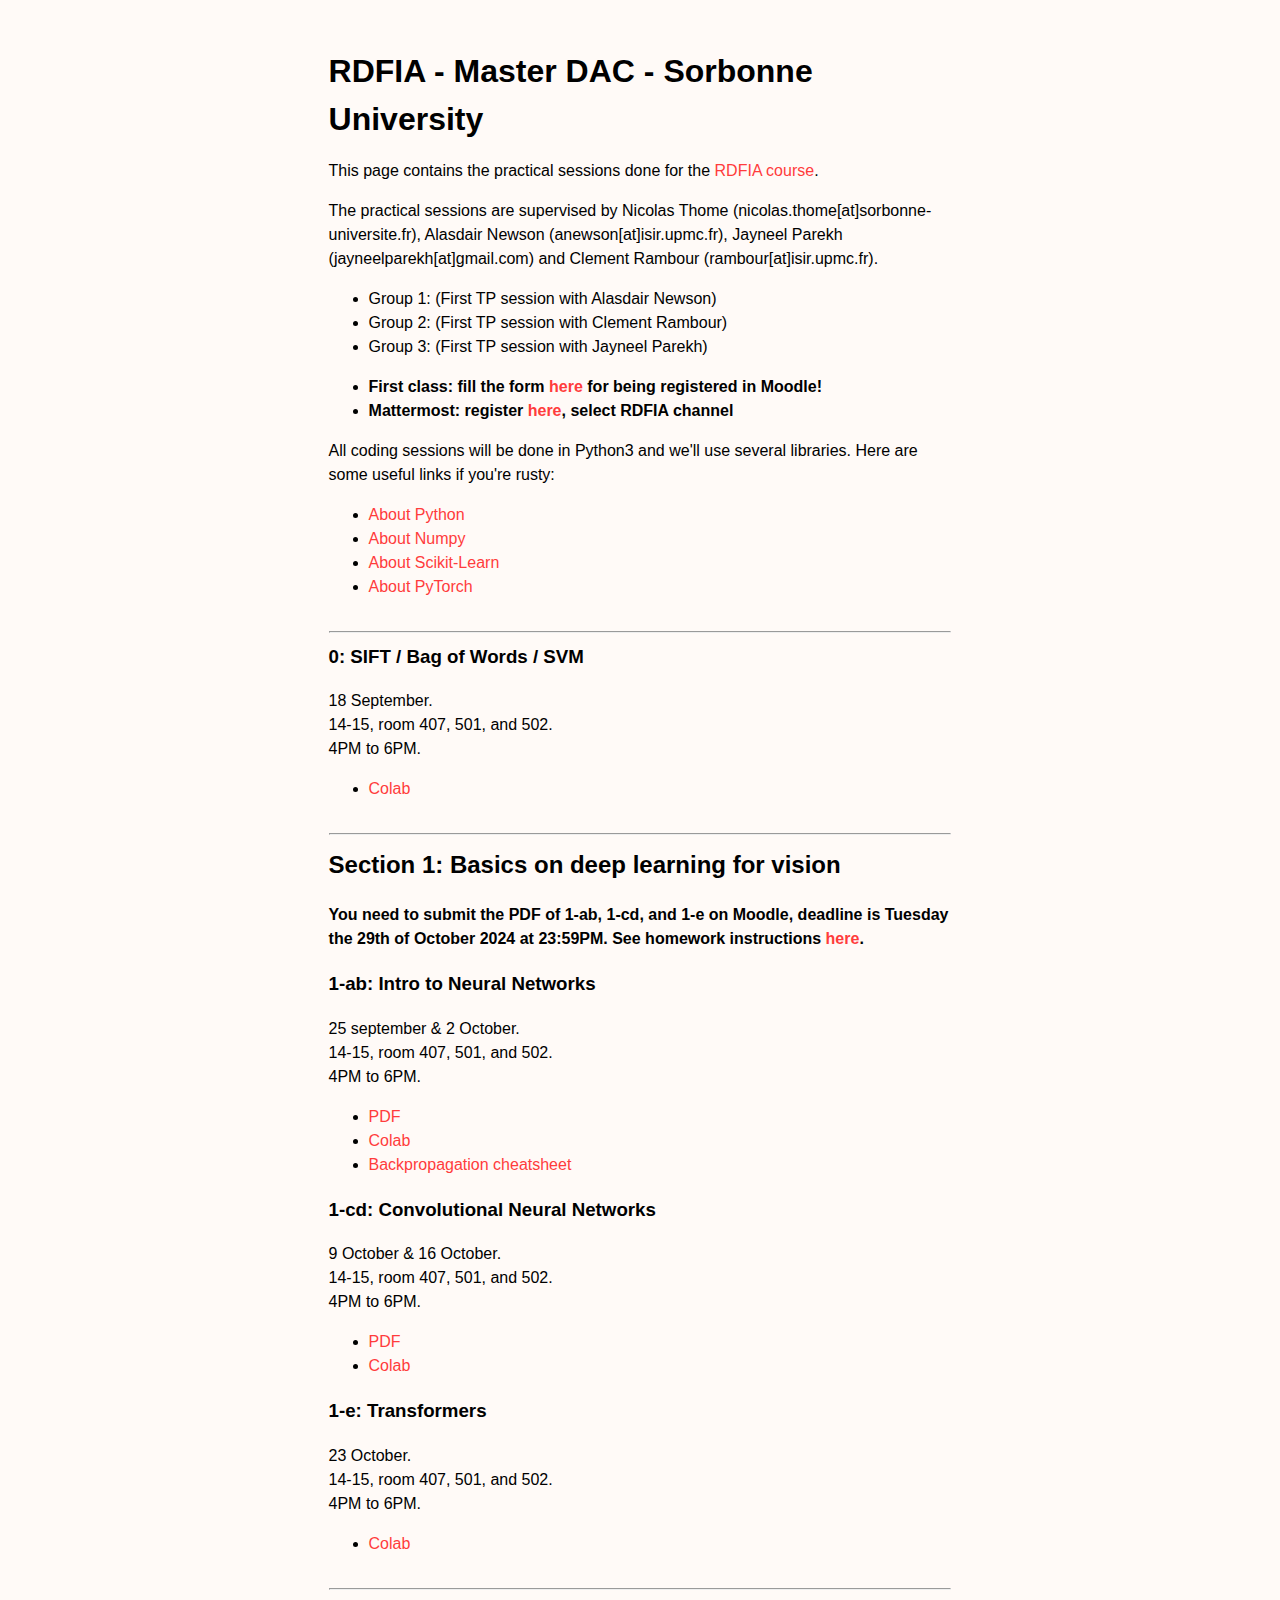
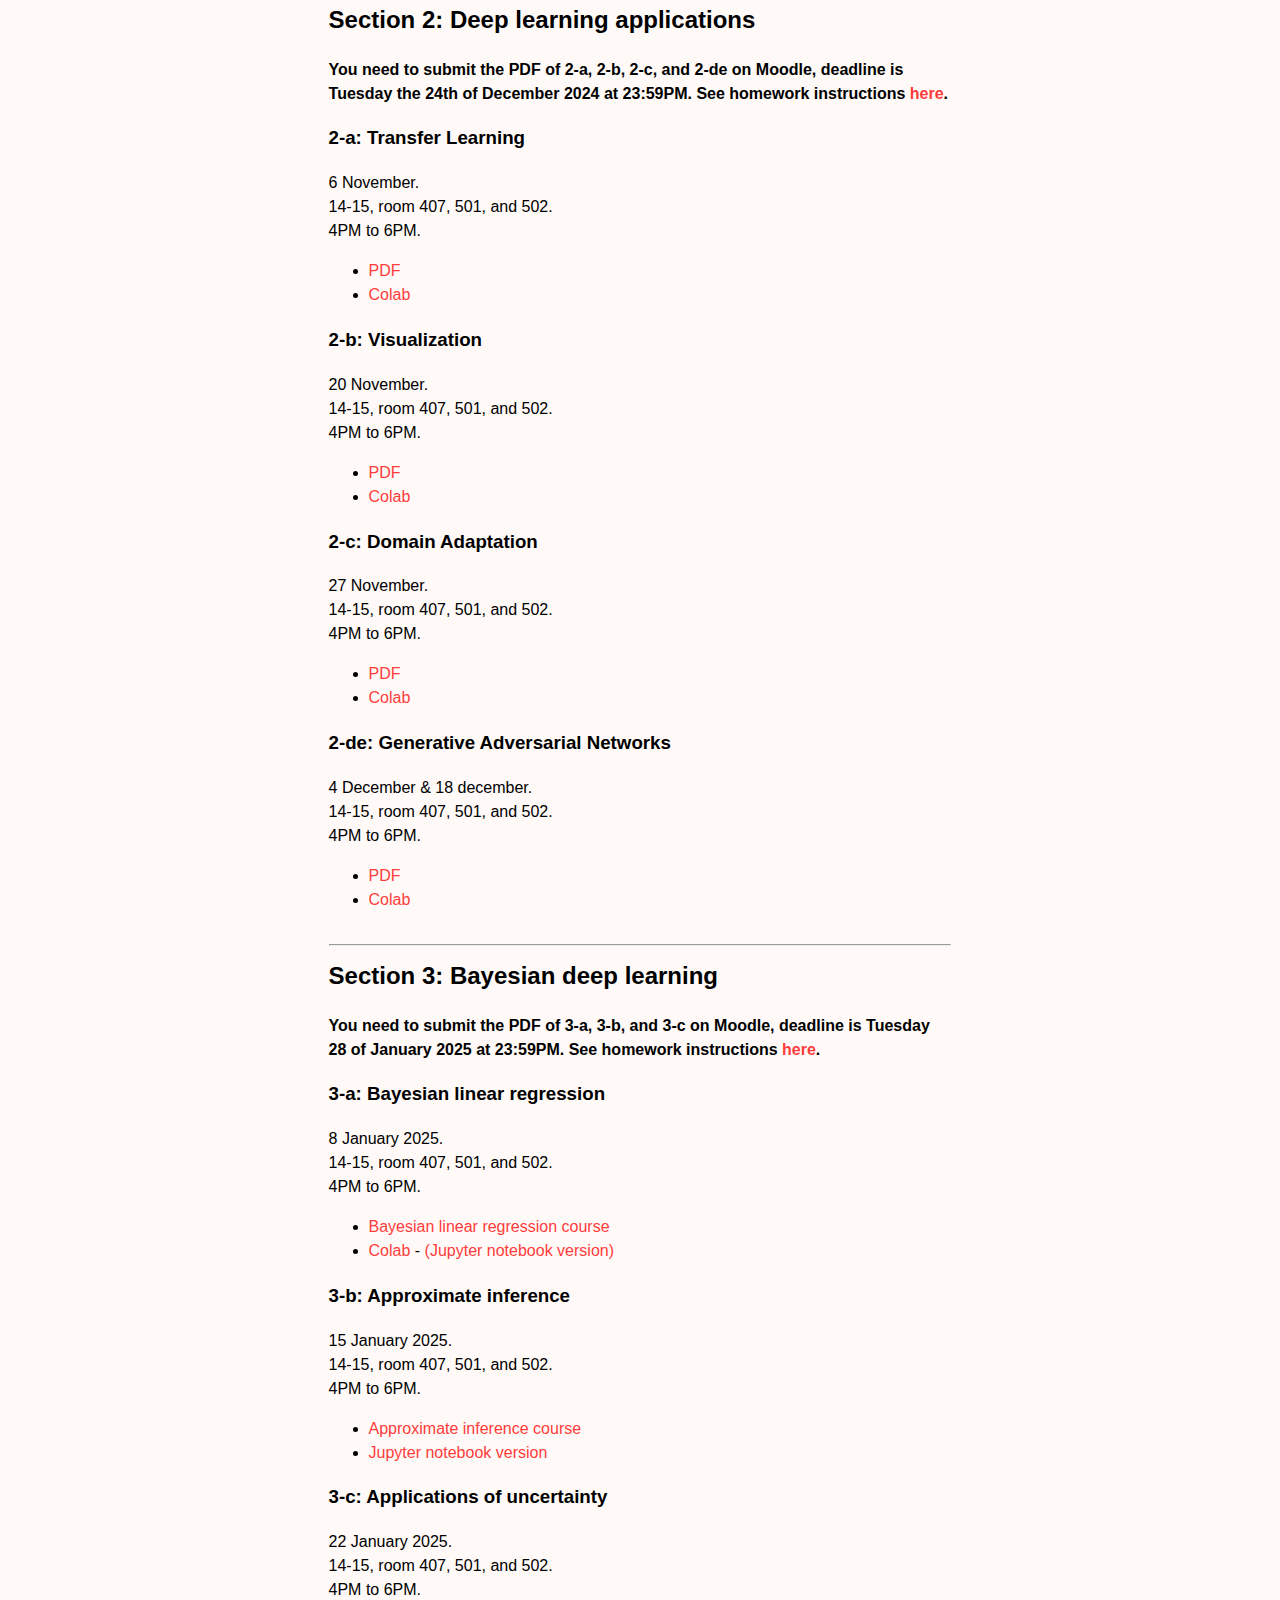
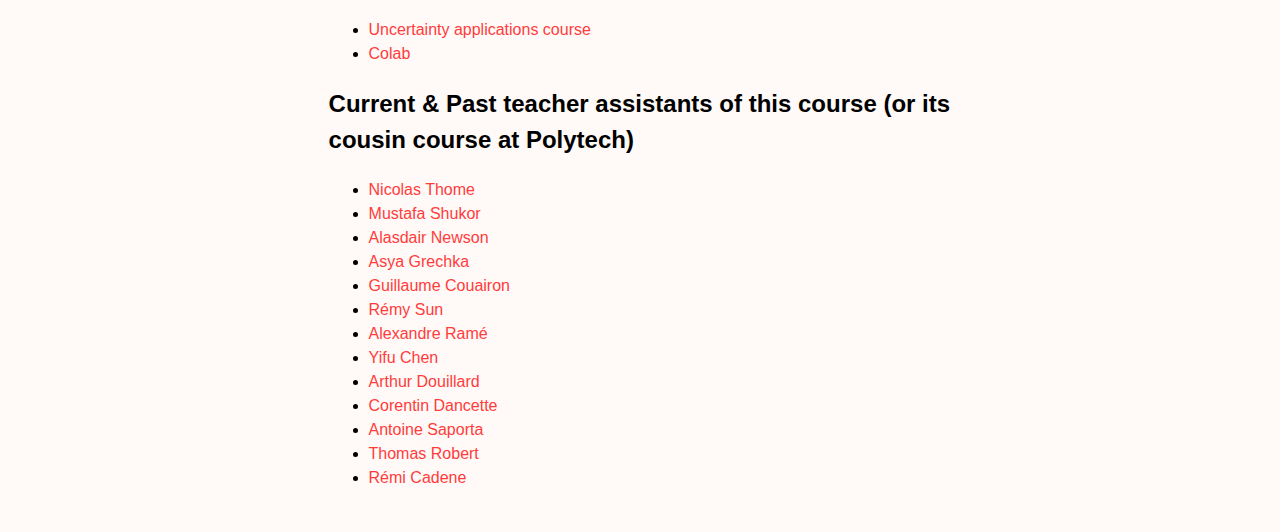
<file: index.html>
<!DOCTYPE html>
<html lang="en">

<head>
    <meta charset="UTF-8">
    <link rel="stylesheet" href="post.css">
    <title>RDFIA - Sorbonne University</title>
</head>

<body>
    <main>
        <h1>RDFIA - Master DAC - Sorbonne University</h1>

        <p>
            This page contains the practical sessions done for the
            <a href="https://cord.isir.upmc.fr/teaching-rdfia/">RDFIA course</a>.
        </p>

        <p>
            <!--The course is organized by Prof. Matthieu Cord.  -->

            The practical sessions are supervised by Nicolas Thome (nicolas.thome[at]sorbonne-universite.fr), Alasdair Newson (anewson[at]isir.upmc.fr), Jayneel Parekh (jayneelparekh[at]gmail.com) and Clement Rambour (rambour[at]isir.upmc.fr). <!--Guillaume Couairon (guillaume.couairon[at]gmail.com), -->             <br>
         <!--<b>Each homework must contain:</b> <br> must be less than 10 pages long 
            
            <ul>

                    <li> A report (pdf file) containing:
                    <ul> 
                        <li> A general summary of the problem, the context, and the approach that we tackled in these TPs.
                        <li> The answers to all questions (with mark * ou without mark)
                        <li> The answers to questions with marks **, corresponding to analyzing and discussing your results
                    </ul>  
                    <li> The source code (.ipynb file) of your work
             </ul>            

Your answers should be concise and to the point. Include graphs and images that support your arguments. -->

<!--
            Each homework must be less than 10 pages long and must contain: <br>
            
            <ul>
                <li>
                    Sections to explicitly answer all questions in the sheets, by indicating clearly the practical session identifier (e.g. 1-b) and the question number (e.g. Q 3.1).
                    Be concise and synthetic, without being vague. Questions marked with ★ should be answered carefully.
                </li>
                <li>
                    Sections written and organized freely (not necessarily following the practical sessions' order in which you should contextualize theses sessions,
                    describe and discuss the methods used to demonstrate that you have understood them and are able to have a broader view on what you did: compare methods, find their connections, their limits,
                    explain visualizations, make connections with other open problems..
                </li>
        </ul>
            
        </p>
        <p>
            All homeworks must be sent to the address <b>tp.rdfia@gmail.com</b>. The
            email object must be [RDFIA][group-x][Homework-*] with the * indicating the
            homework identifier (1, 2, or 3). If it's not related to a homework,
            please use [RDFIA][MISC].
        </p>
-->
        <p>
            <ul>
                <li>  Group 1: (First TP session with Alasdair Newson)
                <li>  Group 2: (First TP session with Clement Rambour)
                <li>  Group 3: (First TP session with Jayneel Parekh)
            </ul> 
             <ul> 
                <li> <b>First class: fill the form <a href="https://docs.google.com/spreadsheets/d/1v0jNnpnExHqST8pdgemgXHqXQ6diU76wIYEiRBr-sH8/edit?usp=sharing"> here</a> for being registered in Moodle!</b>
                <li> <b>Mattermost: register <a href="http://tiny.cc/M2DAC24">here</a>, select RDFIA channel</b>    
            </ul>   
        </p>
<!--
        <p>
            Send your homework in ENGLISH please!
        </p>
-->
        <p>
            All coding sessions will be done in Python3 and we'll use several libraries.
            Here are some useful links if you're rusty:

        <ul>
            <li><a href="https://learnxinyminutes.com/docs/python/">About Python</a></li>
            <li><a href="https://docs.scipy.org/doc/numpy/user/quickstart.html">About Numpy</a></li>
            <li><a href="https://scikit-learn.org/stable/tutorial/basic/tutorial.html">About Scikit-Learn</a></li>
            <li><a href="https://pytorch.org/tutorials/beginner/deep_learning_60min_blitz.html">About PyTorch</a></li>
        </ul>
        </p>
        

   <h3><hr> 0: SIFT / Bag of Words / SVM</h3>

        18 September.
        <br />
        14-15, room 407, 501, and 502.
        <br />
        4PM to 6PM.
        <br />

        <ul>
        <!--    
        <li>
                <a href="https://github.com/rdfia/rdfia.github.io/raw/master/pdf/rdfia_1-ab.pdf">PDF</a>
        </li>-->
            <li>
                <a href="https://colab.research.google.com/drive/1wzmtoojZtyqvECsQLcjrjktoi9CJZUKP?usp=sharing">Colab</a>
            </li>
        </ul>

      <h2><hr>Section 1: Basics on deep learning for vision</h2> 

         <b>You need to submit the PDF of 1-ab, 1-cd, and 1-e on Moodle,<!--by mail (sent to your supervisor)--> <!--(send to ALL teacher assistants),-->
        deadline is Tuesday the 29th of October 2024 at 23:59PM. See homework instructions <a href="homework-instructions.html">here</a>.</b>

        

     <!--      <h3>1-c: SVM</h3>

        27 September & .
        <br />
        14-15, room 407, 501, and 502.
        <br />
        4PM to 6PM.
        <br />

        <ul>
            <li>
                <a href="https://github.com/rdfia/rdfia.github.io/raw/master/pdf/rdfia_1-c.pdf">PDF</a>
            </li>
            <li>
                <a href="https://colab.research.google.com/drive/1P63yWeN3frrkpdnfnW0whnlHr5ZP0xwd?usp=sharing">
                    Colab
                </a>
            </li>
        </ul>
-->
  <!--
        <h2>Section 2</h2>

        You need to submit the PDF of 2-ab, and 2-cd by mail (sent to your supervisor),
        deadline is Friday the 18th of November at 23:59PM.
-->
        <h3>1-ab: Intro to Neural Networks</h3>

        25 september & 2 October.
        <br />
        14-15, room 407, 501, and 502.
        <br />
        4PM to 6PM.
        <br />

        <ul>
            <li>
                <a href="https://github.com/rdfia/rdfia.github.io/raw/master/pdf/rdfia_1-ab.pdf">PDF</a>
            </li>
            <li>
                <a href="https://colab.research.google.com/drive/1X8QbVoXyVAW-pfcE9_W5tdA6BJ6TiBoS?usp=sharing">
                    Colab
                </a>
            </li>
            <li>
                <a href="https://github.com/rdfia/rdfia.github.io/raw/master/pdf/math.pdf">Backpropagation
                    cheatsheet</a>
            </li>
        </ul>

        <h3>1-cd: Convolutional Neural Networks</h3>

        9 October & 16 October.
        <br />
        14-15, room 407, 501, and 502.
        <br />
        4PM to 6PM.
        <br />

        <ul>
            <li>
                <a href="https://github.com/rdfia/rdfia.github.io/raw/master/pdf/rdfia_1-cd.pdf">PDF</a>
            </li>
            <li>
                <a href="https://colab.research.google.com/drive/1wIs-2cq5e137GkGkMQJmNcTj4-Cj7tWK?usp=sharing">
                    Colab
                </a>
            </li>
        </ul>

        <h3>1-e: Transformers</h3>

        23 October.
        <br />
        14-15, room 407, 501, and 502.
        <br />
        4PM to 6PM.
        <br />

        <ul>
            <li>
                <a href="https://colab.research.google.com/drive/1KE3nTMQM-vUpQhku9QKtBCPL7SRZhpeQ?usp=sharing"> Colab
                </a>
            </li>
        </ul>

        <h2><hr> Section 2: Deep learning applications</h2>

         <b>You need to submit the PDF of 2-a, 2-b, 2-c, and 2-de on Moodle, <!--by mail (sent to your supervisor),-->
        deadline is Tuesday the 24th of December 2024 at 23:59PM. See homework instructions <a href="homework-instructions.html">here</a>.</b>

        <h3>2-a: Transfer Learning</h3>

        6 November.
        <br />
        14-15, room 407, 501, and 502.
        <br />
        4PM to 6PM.
        <br />

        <ul>
            <li> <a href="https://github.com/rdfia/rdfia.github.io/raw/master/pdf/rdfia_2-a.pdf">PDF</a> </li>
            <li> <a href="https://colab.research.google.com/drive/1PZ5lFhKZmjd2pKCKN91XPBBDMI-y-3gv">Colab</a> </li>
        </ul>

        <h3>2-b: Visualization</h3>

        20 November.
        <br />
        14-15, room 407, 501, and 502.
        <br />
        4PM to 6PM.
        <br />

        <ul>
            <li><a href="https://github.com/rdfia/rdfia.github.io/raw/master/pdf/rdfia_2-b.pdf">PDF</a></li>
            <li><a
                    href="https://colab.research.google.com/drive/155goVr0pbh8_XVarW8JLHkIoNoluSrMj?usp=sharing">Colab</a>
            </li>
        </ul>

        <h3>2-c: Domain Adaptation</h3>

        27 November. 
        <br />
        14-15, room 407, 501, and 502.
        <br />
        4PM to 6PM.
        <br />

        <ul>
            <li><a href="https://github.com/rdfia/rdfia.github.io/raw/master/pdf/rdfia_2-c.pdf">PDF</a></li>
            <li><a
                    href="https://colab.research.google.com/drive/1lloRsccKqInN5m5QuwNBjPuhCgXLU5pZ?usp=sharing">Colab</a>
            </li>
        </ul>

        <h3>2-de: Generative Adversarial Networks</h3>

        4 December & 18 december.
        <br />
        14-15, room 407, 501, and 502.
        <br />
        4PM to 6PM.
        <br />

        <ul>
            <li><a href="https://github.com/rdfia/rdfia.github.io/raw/master/pdf/rdfia_2-de.pdf">PDF</a></li>
            <li><a
                    href="https://colab.research.google.com/drive/1AH7HWjvb6HMtfAwCzdXV3udbVVsMfHZi?usp=sharing">Colab</a>
            </li>
        </ul>



    <h2><hr>Section 3: Bayesian deep learning</h2>

        <b>You need to submit the PDF of 3-a, 3-b, and 3-c on Moodle, <!--by mail (sent to your supervisor),-->
         deadline is Tuesday 28 of January 2025 at 23:59PM. See homework instructions <a href="homework-instructions.html">here</a>.</b>

        <h3>3-a: Bayesian linear regression</h3>

        8 January 2025.
        <br />
        14-15, room 407, 501, and 502.
        <br />
        4PM to 6PM.
        <br />

        <ul>
            <li><a href="https://raw.githubusercontent.com/rdfia/rdfia.github.io/master/cours/BDL-course1.pdf">Bayesian linear regression course</a></li>
            <li><a href="https://colab.research.google.com/drive/1D0px7lXIgA2HbovBUCRWLF0P4-UPzn5R?usp=sharing">Colab</a> - <a href="https://raw.githubusercontent.com/rdfia/rdfia.github.io/master/code/4/3-a_Bayesian_Linear_Regression.ipynb">(Jupyter notebook version)</a></li>
        </ul>

        <h3>3-b: Approximate inference</h3>

        15 January 2025.
        <br />
        14-15, room 407, 501, and 502.
        <br />
        4PM to 6PM.
        <br />
        <ul>
            <li><a href="https://raw.githubusercontent.com/rdfia/rdfia.github.io/master/cours/BDL-course2.pdf">Approximate inference course</a></li>
            <li><a href="https://raw.githubusercontent.com/rdfia/rdfia.github.io/master/code/4/3-b_Approximate_Inference.ipynb">Jupyter notebook version</a></li>
        </ul>

        <h3>3-c: Applications of uncertainty</h3>

        22 January 2025.
        <br />
        14-15, room 407, 501, and 502.
        <br />
        4PM to 6PM.
        <br />

        <ul>
            <li><a href="https://raw.githubusercontent.com/rdfia/rdfia.github.io/master/cours/BDL-course3.pdf">Uncertainty applications course</a></li>
            <li><a href="https://colab.research.google.com/drive/1POL_9ozfFGeGrr2hJJHqqtj2jBs65s0A?usp=sharing">Colab</a> </li> <!--- <a href="https://raw.githubusercontent.com/rdfia/rdfia.github.io/master/code/4/3-c_Uncertainty_Applications.ipynb">(Jupyter notebook version)</a>-->
        </ul>


        <h2>Current & Past teacher assistants of this course (or its cousin course at Polytech)</h2>

        <ul>
            <li><a href="https://thome.isir.upmc.fr/">Nicolas Thome</a></li>
            <li><a href="https://scholar.google.com/citations?user=lhp9mRgAAAAJ&hl=en">Mustafa Shukor</a></li>
            <li><a href="https://sites.google.com/site/alasdairnewson/">Alasdair Newson</a></li>
            <li><a href="https://fr.linkedin.com/in/asya-grechka-26114ab2">Asya Grechka</a></li>
            <li><a href="https://scholar.google.fr/citations?hl=en&user=O1DeDyEAAAAJ">Guillaume Couairon</a></li>
            <li><a href="https://scholar.google.fr/citations?user=bZI8pc8AAAAJ&hl=en">Rémy Sun</a></li>
            <li><a href="https://alexrame.github.io/">Alexandre Ramé</a></li>
            <li><a href="https://www.linkedin.com/in/yifu-chen-2469481b2/">Yifu Chen</a></li>
            <li><a href="https://arthurdouillard.com">Arthur Douillard</a></li>
            <li><a href="https://cdancette.fr/">Corentin Dancette</a></li>
            <li><a href="https://scholar.google.com/citations?user=jSwfIU4AAAAJ&hl=fr">Antoine Saporta</a></li>
            <li><a href="https://www.thomas-robert.fr/">Thomas Robert</a></li>
            <li><a href="http://remicadene.com/">Rémi Cadene</a></li>
        </ul>
    </main>
</body>


</html>
</file>
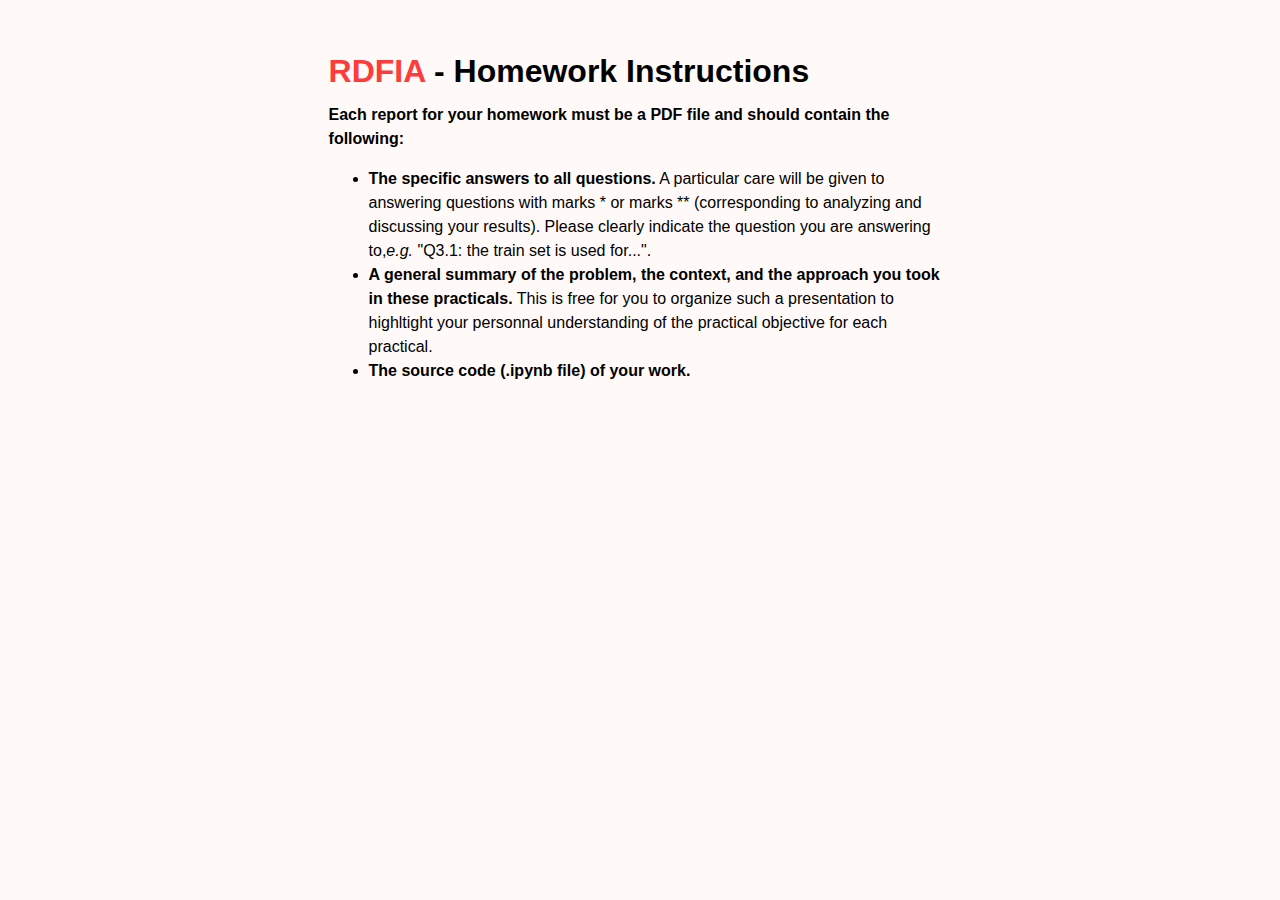
<file: homework-instructions.html>
<!DOCTYPE html>
<html lang="en">

<head>
    <meta charset="UTF-8">
    <link rel="stylesheet" href="post.css">
    <title>RDFIA - Sorbonne University</title>
</head>

<body>
    <main>
        <h1><a href="https://rdfia.github.io"> RDFIA</a> - Homework Instructions</h1>

         <b>Each report for your homework must be a PDF file and should contain the following:</b> <!--<br> must be less than 10 pages long -->

             <ul> 
                        <li> <b>The  specific answers to all questions.</b>  A particular care will be given to answering questions with marks * or marks ** (corresponding to analyzing and discussing your results). Please clearly indicate the question you are answering to,<i>e.g.</i> "Q3.1: the train set is used for...".
                  
                        <li> <b>A general summary of the problem, the context, and the approach you took in these practicals.</b> This is free for you to organize such a presentation to highltight your personnal understanding of the practical objective for each practical.                          
                   
                    <li> <b>The source code (.ipynb file) of your work.</b>
            </ul> 
    </main>  
</body>


</html>
</file>
<file: post.css>
body {
    font-family: Liberation Sans, Arial, sans-serif;
    background-color: #fffaf7;
    line-height: 1.5;
  }
main {
    max-width: 70ch;
    padding: 2ch;
    margin: auto;
  }
  header {
    margin-bottom: 1.5rem;
  }
  h1 {
    margin-bottom: .5rem;
  }
  time {
    color: #888;
    text-decoration: italic;
  }
  pre {
    white-space: pre-wrap;
  }
  hr {
    margin-top: 2rem;
  }
  #fn {
    font-size: 85%;
  }
  a {
    color: #ff3c3c;
    text-decoration: none;
    outline: 0;
  }
  a:hover {
    text-decoration: underline;
  }
  ::selection {
    background-color: #fff888;
  }
</file>
